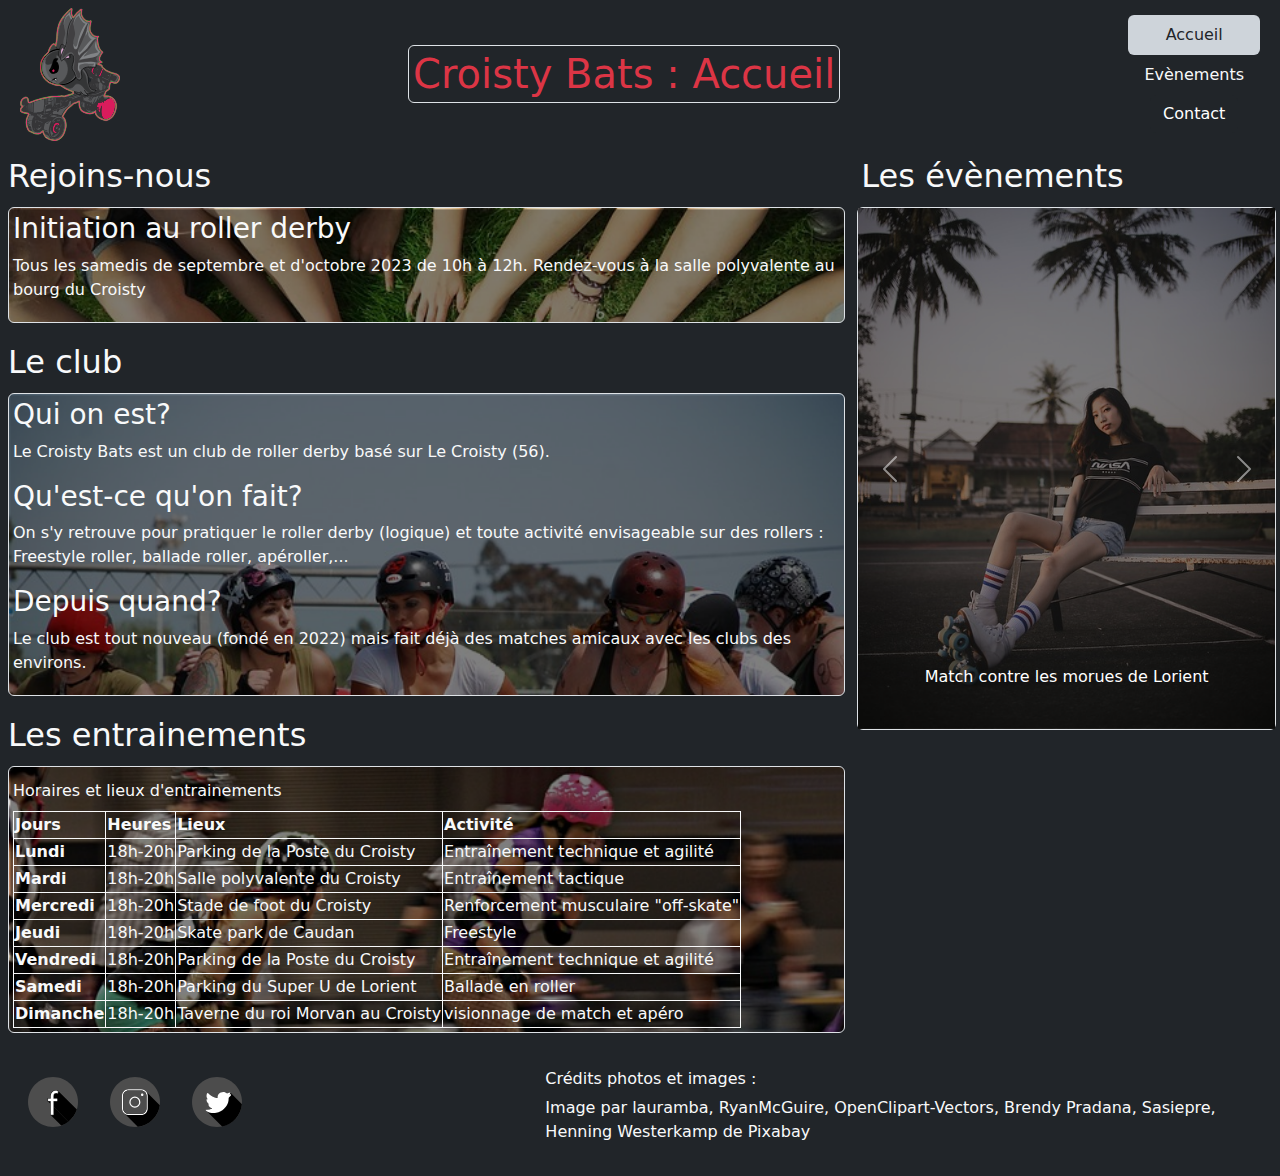
<file: index.html>
<!DOCTYPE html>
<html lang="fr">
    <head>
        <meta charset="UTF-8">
        <meta name="viewport" content="width=device-width, initial-scale=1.0">
        <title>Club de roller derby des Croisty Bats : Accueil</title>
        <link rel="stylesheet" href="./Bootstrap/bootstrap.min.css">
        <link rel="stylesheet" href="./Sources/styles.css">
    </head>

    <body class="container-fluid d-flex flex-column bg-dark text-light">
        <header class="d-flex flex-row justify-content-between align-items-center text-center p-1">
            <!-- Responsive : The logo appears only for screens biggers of medium -->
            <a class="d-none d-md-block classLogo m-1" href="./index.html" target="_self"><img src="./Images/logo_croistyBats_OpenClipart-Vectors.svg" alt="Logo des Croisty Bats : une chauve-souris avec des rollers" width="100"></a>
            <h1 class="text-danger border rounded p-1 m-1">Croisty Bats : Accueil</h1>
            <!-- Header : Navigation menu start -->
            <nav>
                <ul class="d-flex flex-column nav nav-pills rounded-2 m-1">
                    <li class="nav-item">
                        <a class="nav-link bg-dark-subtle text-dark" href="./index.html" target="_self">Accueil</a>
                    </li>
                    <li class="nav-item">
                        <a class="nav-link text-light" href="./Sources/events.html" target="_self">Evènements</a>
                    </li>
                    <li class="nav-item">
                        <!-- Modal to display the contact : start -->
                        <button type="button" class="btn btn-dark" data-bs-toggle="modal" data-bs-target="#popupContact">Contact</button>
                        <div id="popupContact" class="modal fade" data-bs-backdrop="static" tabindex="-1">
                            <div class="modal-dialog">
                                <div class="modal-content">
                                    <div class="modal-body">
                                        <p class="text-dark">Contacter Anna AKA Bizkit au 06 66 06 66 56</p>
                                        <button type="button" class="btn-close" data-bs-dismiss="modal"></button>
                                    </div>
                                </div>
                            </div>
                        </div>
                        <!-- Modal to display the contact : end -->
                    </li>
                </ul>
            </nav>
            <!-- Header : Navigation menu end -->
        </header>

        <main class="row col-md">
            <!-- Responsive : Aside part appears next to articles for screens bigger than medium -->
            <div class="col-12 col-md-8 p-1">
                <section class="p-0">
                    <h2 class="p-1">Rejoins-nous</h2>
                    <!-- First article : "Initiation" start -->
                    <article class="bg-image bg-initiation rounded-2 border p-1 m-1">
                        <div>
                            <h3>Initiation au roller derby</h3>
                            <p>Tous les samedis de septembre et d'octobre 2023 de 10h à 12h.
                                Rendez-vous à la salle polyvalente au bourg du Croisty
                            </p>
                        </div>
                    </article>
                    <!-- First article : "Initiation" end -->

                </section>
                
                <section class="my-3 p-0">
                    <h2 class="p-1">Le club</h2>
                    <!-- Second article : "Le club" start -->
                    <article class="bg-image bg-club rounded-2 border p-1 m-1">
                        <h3>Qui on est?</h3>
                        <p>Le Croisty Bats est un club de roller derby basé sur Le Croisty (56).</p>
                        <h3>Qu'est-ce qu'on fait?</h3>
                        <p>On s'y retrouve pour pratiquer le roller derby (logique) et toute activité envisageable sur des rollers : Freestyle roller, ballade roller, apéroller,...</p>
                        <h3>Depuis quand?</h3>
                        <p>Le club est tout nouveau (fondé en 2022) mais fait déjà des matches amicaux avec les clubs des environs.</p>
                    </article>
                    <!-- Second article : "Le club" end -->
                </section>
                
                <section class="my-3 p-0">
                    <h2 class="p-1">Les entrainements</h2>
                    <!-- Third article : "Les entrainements" start -->
                    <article class="bg-image bg-entrainement rounded-2 border p-1 m-1">                        
                        <div class="table-responsive-md">
                            <table class="table-bordered border-light caption-top">
                                <caption class="text-light">Horaires et lieux d'entrainements</caption>
                                <thead>
                                    <tr>
                                        <th scope="col">Jours</th>
                                        <th scope="col">Heures</th>
                                        <th scope="col">Lieux</th>
                                        <th scope="col">Activité</th>
                                    </tr>
                                </thead>
                                <tbody>
                                    <tr>
                                        <th scope="row">Lundi</th>
                                        <td>18h-20h</td>
                                        <td>Parking de la Poste du Croisty</td>
                                        <td>Entraînement technique et agilité</td>
                                    </tr>
                                    <tr>
                                        <th scope="row">Mardi</th>
                                        <td>18h-20h</td>
                                        <td>Salle polyvalente du Croisty</td>
                                        <td>Entraînement tactique</td>
                                    </tr>
                                    <tr>
                                        <th scope="row">Mercredi</th>
                                        <td>18h-20h</td>
                                        <td>Stade de foot du Croisty</td>
                                        <td>Renforcement musculaire "off-skate"</td>
                                    </tr>
                                    <tr>
                                        <th scope="row">Jeudi</th>
                                        <td>18h-20h</td>
                                        <td>Skate park de Caudan</td>
                                        <td>Freestyle</td>
                                    </tr>
                                    <tr>
                                        <th scope="row">Vendredi</th>
                                        <td>18h-20h</td>
                                        <td>Parking de la Poste du Croisty</td>
                                        <td>Entraînement technique et agilité</td>
                                    </tr>
                                    <tr>
                                        <th scope="row">Samedi</th>
                                        <td>18h-20h</td>
                                        <td>Parking du Super U de Lorient</td>
                                        <td>Ballade en roller</td>
                                    </tr>
                                    <tr>
                                        <th scope="row">Dimanche</th>
                                        <td>18h-20h</td>
                                        <td>Taverne du roi Morvan au Croisty</td>
                                        <td>visionnage de match et apéro</td>
                                    </tr>
                                </tbody>
                            </table>
                        </div>
                    </article>
                    <!-- Third article : "Les entrainements" end -->
                </section>
            </div>

            <!-- Responsive : Aside part appears next to articles for screens bigger than medium -->
            <!-- Carousel aside articles : "Les évènements" start -->
            <div class="col-md-4 p-1">
                <aside>                    
                    <h2 class="bg-dark text-light p-1">Les évènements</h2>
                    <div id="carouselEvents" class="carousel slide rounded-2 border" data-bs-ride="carousel">
                        <div class="carousel-inner">
                            <div class="carousel-item active text-center" data-bs-interval="5000">
                                <a href="./Sources/events.html#matchMorues" target="_self">
                                    <img class="img-fluid carouselImage" src="./Images/image_matchMorues_Brendy_Pradana.webp" alt="Girl on a bench with roller-skates">
                                    <div class="carousel-caption">Match contre les morues de Lorient</div>
                                </a>                                
                            </div>
                            <div class="carousel-item text-center">
                                <a href="./Sources/events.html#matchFerraille" target="_self">
                                    <img class="img-fluid carouselImage" src="./Images/image_matchFerraille_lauramba.webp" alt="Roller derby girl speaking in a microphone">
                                    <div class="carousel-caption">Match contre la ferraille de Hennebont</div>
                                </a>                                
                            </div>
                            <div class="carousel-item text-center">
                                <a href="./Sources/events.html#formationArbitre" target="_self">
                                    <img class="img-fluid carouselImage" src="./Images/image_formationArbitre_lauramba.webp" alt="Roller derby girl screaming">
                                    <div class="carousel-caption">Formation arbitrage FFRS Grenoble</div>
                                </a>                                
                            </div>
                            <div class="carousel-item text-center">
                                <a href="./Sources/events.html#matchDouble" target="_self">
                                    <img class="img-fluid carouselImage" src="./Images/image_matchDouble_Rudy_and_Peter_Skitterians.webp" alt="Roller derby girl screaming">
                                    <div class="carousel-caption">Double Header de Roller Derby à SEYNOD ANNECY</div>
                                </a>                                
                            </div>
                        </div>
                        <button class="carousel-control-prev" type="button" data-bs-target="#carouselEvents" data-bs-slide="prev">
                            <span class="carousel-control-prev-icon" aria-hidden="true"></span>
                            <span class="visually-hidden">Previous</span>
                        </button>
                        <button class="carousel-control-next" type="button" data-bs-target="#carouselEvents" data-bs-slide="next">
                            <span class="carousel-control-next-icon" aria-hidden="true"></span>
                            <span class="visually-hidden">Next</span>
                        </button>
                    </div>
                </aside>
            </div>
            <!-- Carousel aside articles : "Les évènements" end -->
        </main>

        <footer class="d-flex justify-content-between row col-md my-3">
            <!-- Social media links : start -->
            <nav class="col-md-5">
                <ul class="nav nav-pills rounded-2">
                    <li class="nav-item">
                        <a class="nav-link" href="https://www.facebook.com/rollerderbylaferraille/?locale=fr_FR" target="_blank">
                            <img src="./Images/logo_facebook_Sasiepre.svg" alt="logo de Facebook" width="50">
                        </a>
                    </li>
                    <li class="nav-item">
                        <a class="nav-link" href="https://www.instagram.com/rollerderbylaferraille/?hl=fr" target="_blank">
                            <img src="./Images/logo_instagram_Sasiepre.svg" alt="logo de Instagram" width="50">
                        </a>
                    </li>
                    <li class="nav-item">
                        <a class="nav-link" href="https://twitter.com/FFRSRollerDerby" target="_blank">
                            <img src="./Images/logo_twitter_Sasiepre.svg" alt="logo de Twitter" width="50">
                        </a>
                    </li>
                </ul>
            </nav>
            <!-- Social media links : end -->

            <!-- Credits : start -->
            <div class="col-md-7">
                <h6>Crédits photos et images :</h6>
                <p>
                    Image par lauramba, RyanMcGuire, OpenClipart-Vectors, Brendy Pradana, Sasiepre, Henning Westerkamp de Pixabay
                </p>
            </div>
            <!-- Credits : end -->
        </footer>
        
        <script src="./Bootstrap/bootstrap.bundle.min.js"></script> 
    </body>

</html>
</file>
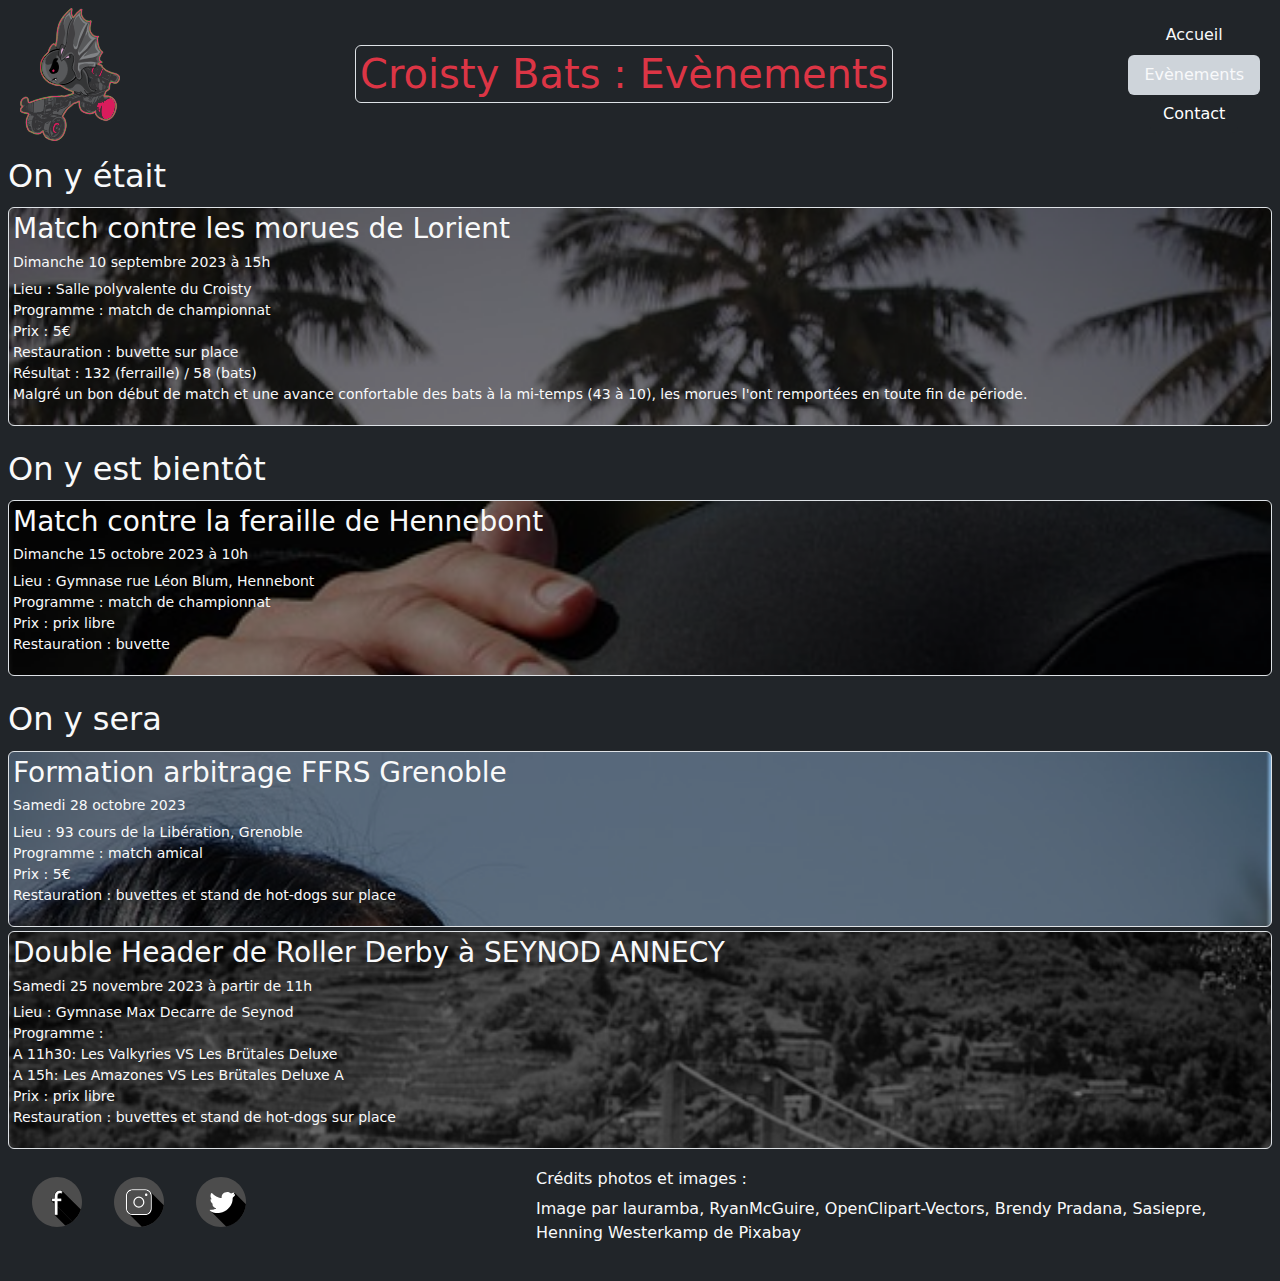
<file: Sources/events.html>
<!DOCTYPE html>
<html lang="fr">
    <head>
        <meta charset="UTF-8">
        <meta name="viewport" content="width=device-width, initial-scale=1.0">
        <title>Club de roller derby des Croisty Bats : Evènements du club passés et à venir</title>
        <link rel="stylesheet" href="../Bootstrap/bootstrap.min.css">
        <link rel="stylesheet" href="./styles.css">
    </head>

    <body class="container-fluid d-flex flex-column bg-dark text-light">
        <header class="d-flex flex-row justify-content-between align-items-center text-center p-1">
            <!-- Responsive : The logo appears only for screens biggers of medium -->
            <a class="d-none d-md-block classLogo m-1" href="../index.html" target="_self"><img src="../Images/logo_croistyBats_OpenClipart-Vectors.svg" alt="Logo des Croisty Bats : une chauve-souris avec des rollers" width="100"></a>
            <h1 class="text-danger border rounded p-1 m-1">Croisty Bats : Evènements</h1>
            <!-- Header : Navigation menu start -->
            <nav>
                <ul class="d-flex flex-column nav nav-pills rounded-2 m-1">
                    <li class="nav-item">
                        <a class="nav-link text-light" href="../index.html" target="_self">Accueil</a>
                    </li>
                    <li class="nav-item">
                        <a class="nav-link bg-dark-subtle text-light" href="./events.html" target="_self">Evènements</a>
                    </li>
                    <li class="nav-item">
                        <!-- Modal to display the contact : start -->
                        <button type="button" class="btn btn-dark" data-bs-toggle="modal" data-bs-target="#popupContact">Contact</button>
                        <div id="popupContact" class="modal fade" data-bs-backdrop="static" tabindex="-1">
                            <div class="modal-dialog">
                                <div class="modal-content">
                                    <div class="modal-body">
                                        <p class="text-dark">Contacter Anna AKA Bizkit au 06 66 06 66 56</p>
                                        <button type="button" class="btn-close" data-bs-dismiss="modal"></button>
                                    </div>
                                </div>
                            </div>
                        </div>
                        <!-- Modal to display the contact : end -->
                    </li>
                </ul>
            </nav>
            <!-- Header : Navigation menu end -->
        </header>

        <main class="row col-md p-1">
            <!-- Evènements passés : start -->
            <section class="p-0">
                <h2 class="p-1">On y était</h2>
                <!-- Evènements proches : start -->
                <article id="matchMorues" class="bg-image bg-matchMorues rounded-2 border p-1 m-1">
                    <h3>Match contre les morues de Lorient</h3>
                    <h4 class="small">Dimanche 10 septembre 2023 à 15h</h4>
                    <p class="small">
                        Lieu : Salle polyvalente du Croisty <br>
                        Programme : match de championnat <br>
                        Prix : 5€ <br>
                        Restauration : buvette sur place <br>
                        Résultat : 132 (ferraille) / 58 (bats) <br>
                        Malgré un bon début de match et une avance confortable des bats à la mi-temps (43 à 10), les morues l'ont remportées en toute fin de période. <br>
                    </p>
                </article>
                <!-- Premier article : end -->
            </section>
            <!-- Evènements passés : end -->

            <!-- Evènements proches : start -->
            <section class="my-3 p-0">
                <h2 class="p-1">On y est bientôt</h2>

                <!-- Premier article : start -->
                <article id="matchFerraille" class="bg-image bg-matchFerraille rounded-2 border p-1 m-1">
                    <h3>Match contre la feraille de Hennebont</h3>
                    <h4 class="small">Dimanche 15 octobre 2023 à 10h</h4>
                    <p class="small">
                        Lieu : Gymnase rue Léon Blum, Hennebont <br>
                        Programme : match de championnat <br>
                        Prix : prix libre <br>
                        Restauration : buvette <br>
                    </p>
                </article>
                <!-- Premier article : end -->
            </section>
            <!-- Evènements proches : end -->

            <!-- Evènements futurs : start -->
            <section class="p-0">
                <h2 class="p-1">On y sera</h2>

                <!-- Premier article : start -->
                <article id="formationArbitre" class="bg-image bg-formationArbitre rounded-2 border p-1 m-1">
                    <h3>Formation arbitrage FFRS Grenoble</h3>
                    <h4 class="small">Samedi 28 octobre 2023</h4>
                    <p class="small">
                        Lieu : 93 cours de la Libération, Grenoble <br>
                        Programme : match amical <br>
                        Prix : 5€ <br>
                        Restauration : buvettes et stand de hot-dogs sur place <br>
                    </p>
                </article>
                <!-- Premier article : end -->

                <!-- Deuxième article : start -->
                <article id="matchDouble" class="bg-image bg-matchDouble rounded-2 border p-1 m-1">
                    <h3>Double Header de Roller Derby à SEYNOD ANNECY</h3>
                    <h4 class="small">Samedi 25 novembre 2023 à partir de 11h</h4>
                    <p class="small">
                        Lieu : Gymnase Max Decarre de Seynod <br>
                        Programme : <br>
                        A 11h30: Les Valkyries VS Les Brütales Deluxe <br>
                        A 15h: Les Amazones VS Les Brütales Deluxe A <br>
                        Prix : prix libre <br>
                        Restauration : buvettes et stand de hot-dogs sur place <br>
                    </p>
                </article>
                <!-- Deuxième article : end -->
            </section>
            <!-- Evènements futurs : end -->

        <footer class="d-flex justify-content-between row col-md my-3">
            <!-- Social media links : start -->
            <nav class="col-md-5">
                <ul class="nav nav-pills rounded-2">
                    <li class="nav-item">
                        <a class="nav-link" href="https://www.facebook.com/rollerderbylaferraille/?locale=fr_FR" target="_blank">
                            <img src="../Images/logo_facebook_Sasiepre.svg" alt="logo de Facebook" width="50">
                        </a>
                    </li>
                    <li class="nav-item">
                        <a class="nav-link" href="https://www.instagram.com/rollerderbylaferraille/?hl=fr" target="_blank">
                            <img src="../Images/logo_instagram_Sasiepre.svg" alt="logo de Instagram" width="50">
                        </a>
                    </li>
                    <li class="nav-item">
                        <a class="nav-link" href="https://twitter.com/FFRSRollerDerby" target="_blank">
                            <img src="../Images/logo_twitter_Sasiepre.svg" alt="logo de Twitter" width="50">
                        </a>
                    </li>
                </ul>
            </nav>
            <!-- Social media links : end -->

            <!-- Credits : start -->
            <div class="col-md-7">
                <h6>Crédits photos et images :</h6>
                <p>
                    Image par lauramba, RyanMcGuire, OpenClipart-Vectors, Brendy Pradana, Sasiepre, Henning Westerkamp de Pixabay
                </p>
            </div>
            <!-- Credits : end -->
        </footer>
        
        <script src="../Bootstrap/bootstrap.bundle.min.js"></script> 
    </body>
</html>
</file>
<file: Sources/styles.css>
.bg-image {
    background-size: cover;
    /*background-position: center;*/
    background-repeat: no-repeat;
}

.bg-initiation{
    background-image: url(../Images/image_initiation_Henning_Westerkamp.webp);
  }

.bg-club{
    background-image: url(../Images/image_club_lauramba.webp);
  }

.bg-entrainement{
  background-image: url(../Images/image_entrainement_lisa_runnels.webp);
}

.bg-matchMorues{
  background-image: url(../Images/image_matchMorues_Brendy_Pradana.webp);
}

.bg-matchFerraille{
  background-image: url(../Images/image_matchFerraille_lauramba.webp);
}

.bg-formationArbitre{
  background-image: url(../Images/image_formationArbitre_lauramba.webp);
}

.bg-matchDouble{
  background-image: url(../Images/image_matchDouble_Rudy_and_Peter_Skitterians.webp);
}

@media (max-width: 767px) {
  .carouselImage{
    height: 250px;
  }
}
</file>
